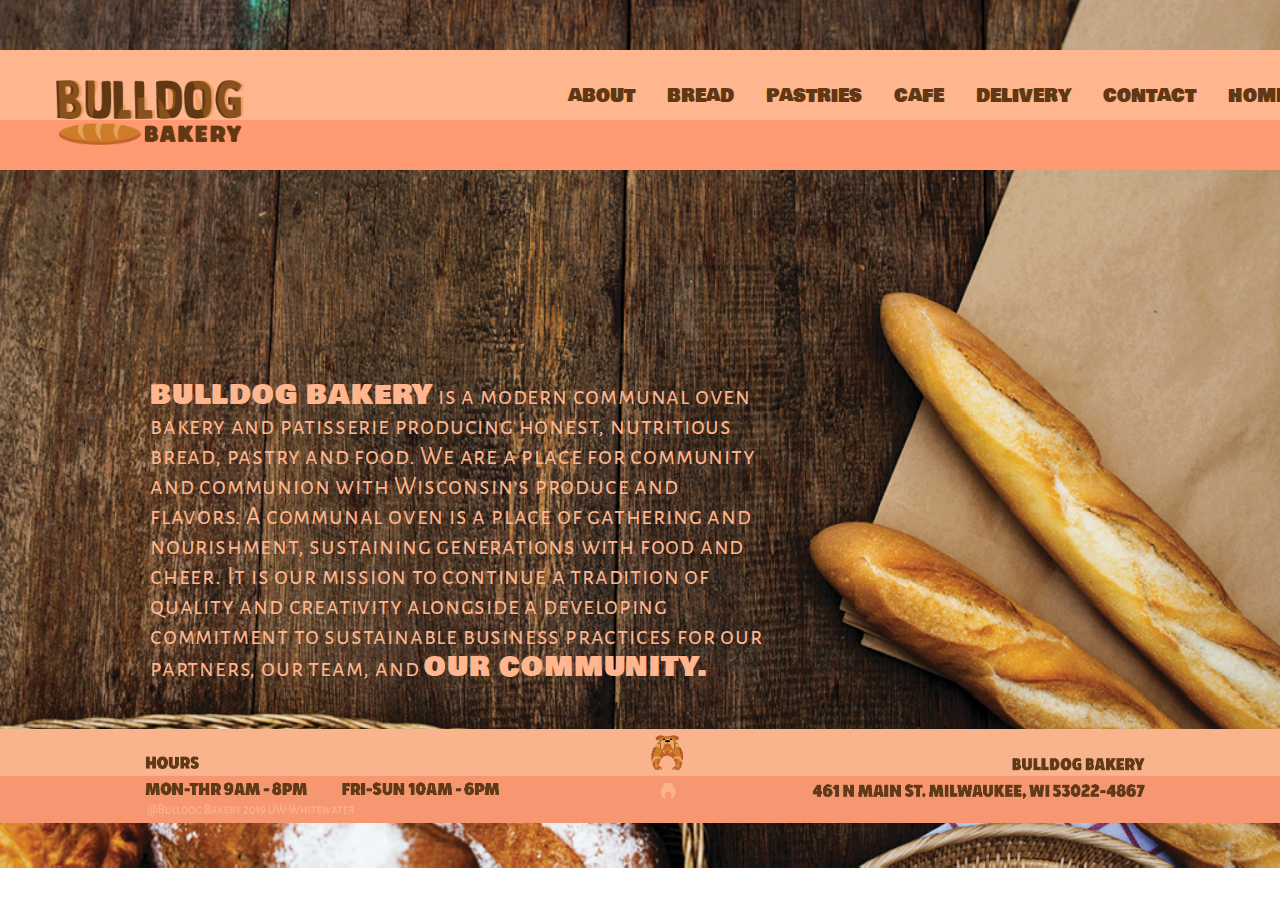
<file: index.html>
<!doctype html>
<html>
<head>
<meta charset="UTF-8">
<link href="styles.css" rel="stylesheet" type="text/css">
<link href="https://fonts.googleapis.com/css?family=Bowlby+One|Bowlby+One+SC|Chango|Sigmar+One|Alegreya+Sans+SC" rel="stylesheet">
	
<link rel="shortcut icon" href="images/favicon.ico" type="image/x-icon"/>
	
<title>Bulldog Bakery</title>
	
</head>
<style>
	
	body {
		background-image: url("images/home image.png");
		background-repeat: no-repeat;
		position: relative;
		background-size: cover;
	}

.Box {
	float: left;
	width: 48%;
	height: auto;
	padding: 20px; 
	border-radius: 15px;
	margin-top: 165px;
	margin-left: 130px;
	position: relative;
 }



p {
	font-family: 'Alegreya Sans SC', sans-serif;
	font-size: 25px;
	line-height: 30px;
	letter-spacing: .8px;
	text-align: Left;
	font-weight: 400;
	color: #ffb58d;
}

	
</style>
	
	
<body>

	
	
<header>
	
	<div class="navbar">
<ul>
<li><a href="index.html"><img src="images/bulldogbakery.png" alt="Bulldog Bakery" style="width: 40%; height: auto;"/></a></li>

<nav>	
<li><a href="about.html">about</a></li>
<li><a href="bread.html">bread</a></li>
<li><a href="pastries.html">pastries</a></li>
<li><a href="cafe.html">cafe</a></li>
<li><a href="delivery.html">delivery</a></li>
<li><a href="contact.html">contact</a></li>
<li><a href="index.html">home</a></li>
</ul>
</div>
</nav>
		

</header>

		

<div class="Box">
<p><span style="font-family: 'Bowlby One SC', cursive; font-size: 27px;">BULLDOG BAKERY</span> is a modern communal oven bakery and patisserie producing honest, nutritious bread, pastry and food.  We are a place for community and communion with Wisconsin’s produce and flavors.  A communal oven is a place of gathering and nourishment, sustaining generations with food and cheer. It is our mission to continue a tradition of quality and creativity alongside a developing commitment to sustainable business practices for our partners, our team, and <span style="font-family: 'Bowlby One SC', cursive; font-size: 27px;">OUR COMMUNITY.</span></p></div>
	
<div class= "footer">
	<footer>
	<img src="images/footer.png" alt="Footer" style="width: 100%; height: auto;"/></div>
	<!--<p><span><span style="font-family: 'Bowlby One SC', cursive;"HOURS
				   MON-THR 9AM-8PM      FRI-SUN 10AM-6PM</span>
	@Bulldog Bakery 2019 UW-Whitewater</p>-->
	</footer>
	
	
</body>
</html>
</file>
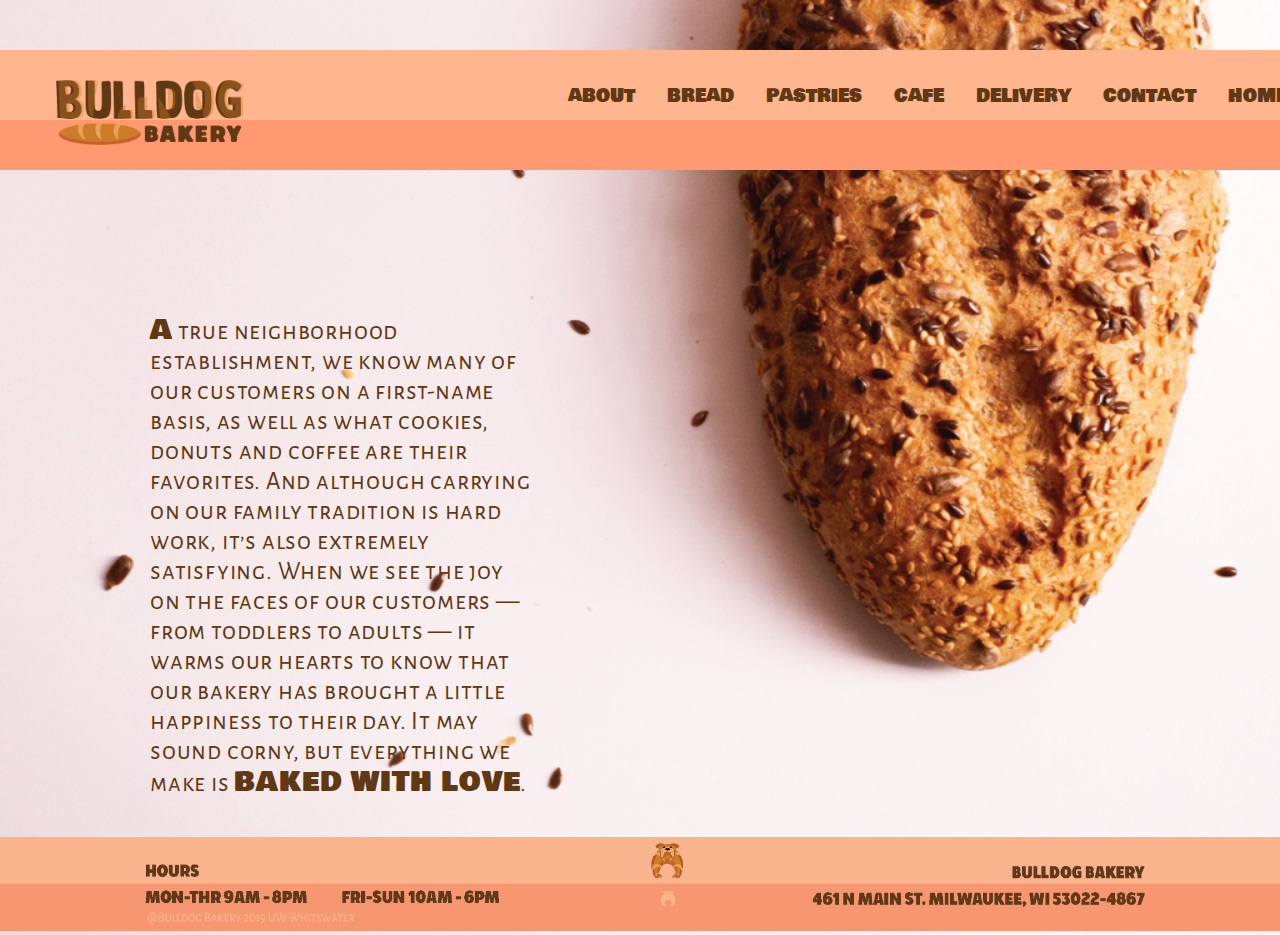
<file: about.html>
<!doctype html>
<html>
<head>
<meta charset="UTF-8">
<link href="styles.css" rel="stylesheet" type="text/css">
<link href="https://fonts.googleapis.com/css?family=Bowlby+One|Bowlby+One+SC|Chango|Sigmar+One|Alegreya+Sans+SC" rel="stylesheet">
	
<link rel="shortcut icon" href="images/favicon.ico" type="image/x-icon" />
	
<title>Bulldog Bakery</title>
	
</head>
<style>
	
	body {
		background-image: url("images/about image.png");
		background-repeat: no-repeat;
		position: relative;
		background-size: cover;
	}

.Box {
	float: left;
	width: 30%;
	height: auto;
	padding: 20px; 
	border-radius: 15px;
	margin-top: 100px;
	margin-left: 130px;
	position: relative;
	}



p {
	font-family: 'Alegreya Sans SC', sans-serif;
	font-size: 25px;
	line-height: 30px;
	margin-bottom: 18px;
	letter-spacing: .8px;
	text-align: Left;
	font-weight: 400;
	color: #603813;

	
</style>
	
	
<body>

	
	
<header>
	
	<div class="navbar">
<ul>
<li><a href="index.html"><img src="images/bulldogbakery.png" alt="Bulldog Bakery" style="width: 40%; height: auto;"/></a></li>

<nav>	
<li><a href="about.html">about</a></li>
<li><a href="bread.html">bread</a></li>
<li><a href="pastries.html">pastries</a></li>
<li><a href="cafe.html">cafe</a></li>
<li><a href="delivery.html">delivery</a></li>
<li><a href="contact.html">contact</a></li>
<li><a href="index.html">home</a></li>
</ul>
</nav>
</div>
		

</header>


<div class="Box">
	<p><span style="font-family: 'Bowlby One SC', cursive; font-size: 27px;">A</span> true neighborhood establishment, we know many of our customers on a first-name basis, as well as what cookies, donuts and coffee are their favorites. And although carrying on our family tradition is hard work, it’s also extremely satisfying. When we see the joy on the faces of our customers — from toddlers to adults — it warms our hearts to know that our bakery has brought a little happiness to their day. It may sound corny, but everything we make is <span style="font-family: 'Bowlby One SC', cursive; font-size: 27px;">BAKED WITH LOVE</span>.
</p></div>
	
<div class= "footer">
	<footer>
	<img src="images/footer.png" alt="Footer" style="width: 100%; height: auto;"/></div>
	<!--<p><span><span style="font-family: 'Bowlby One SC', cursive;"HOURS
				   MON-THR 9AM-8PM      FRI-SUN 10AM-6PM</span>
	@Bulldog Bakery 2019 UW-Whitewater</p>-->
	</footer>
	
	
</body>
</html>
</file>
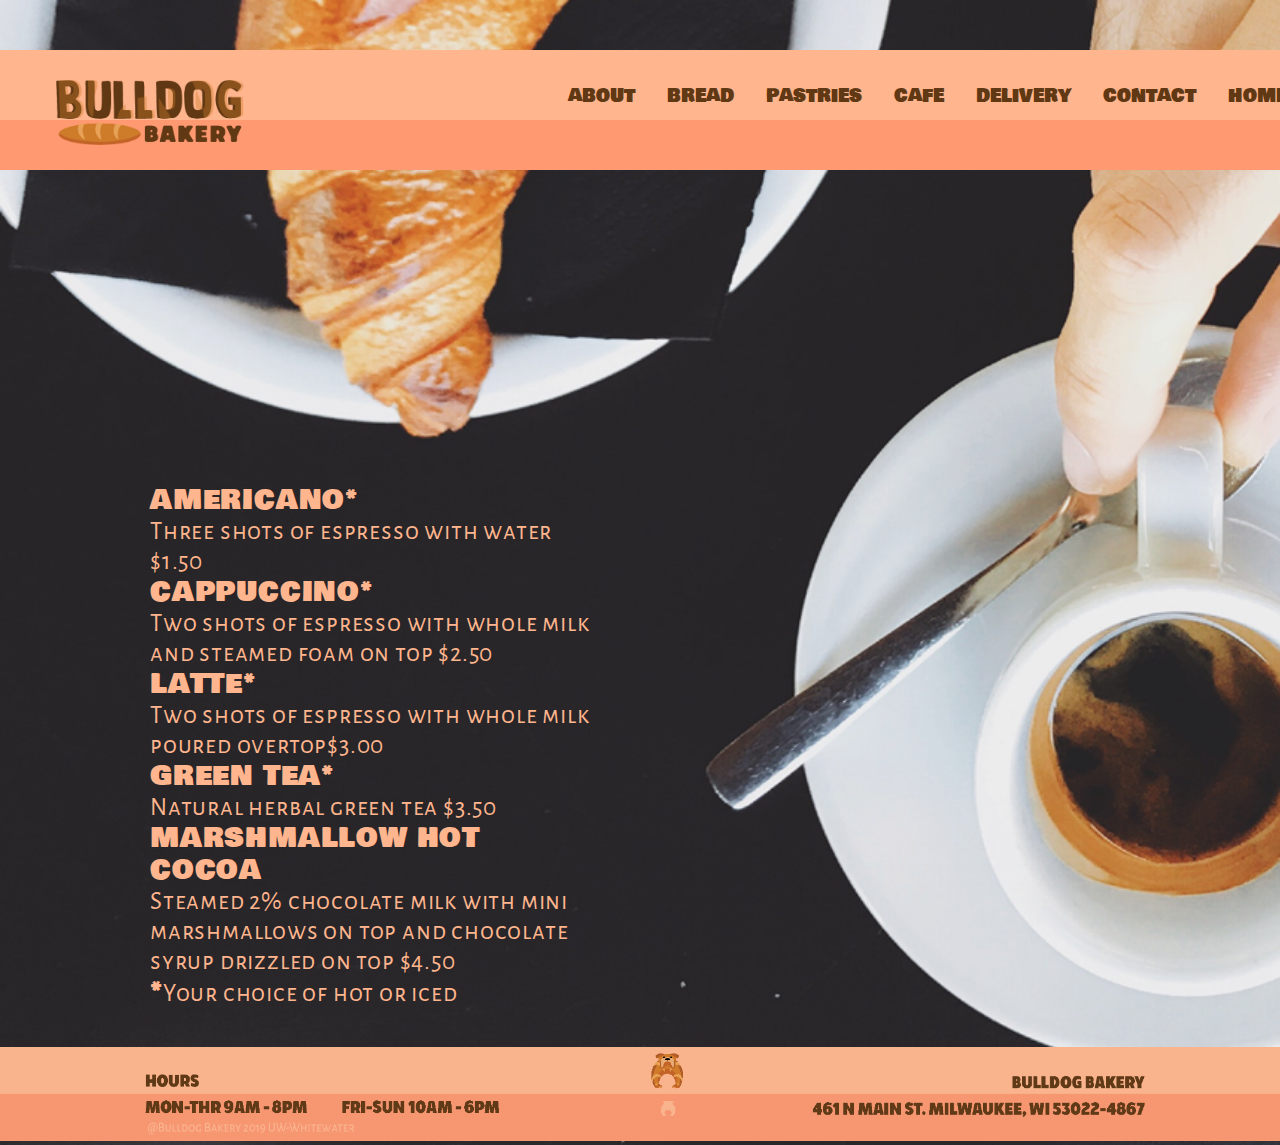
<file: cafe.html>
<!doctype html>
<html>
<head>
<meta charset="UTF-8">
<link href="styles.css" rel="stylesheet" type="text/css">
<link href="https://fonts.googleapis.com/css?family=Bowlby+One|Bowlby+One+SC|Chango|Sigmar+One|Alegreya+Sans+SC" rel="stylesheet">
	
<link rel="shortcut icon" href="images/favicon.ico" type="image/x-icon" />
	
<title>Bulldog Bakery</title>
	
</head>
<style>
	
	body {
		background-image: url("images/cafe image.png");
		background-repeat: no-repeat;
		position: relative;
		background-size: cover;
	}

.Box {
	float: left;
	width: 35%;
	height: auto;
	padding: 20px; 
	border-radius: 15px;
	margin-top: 270px;
	margin-left: 130px;
	position: relative;
 }



p {
	font-family: 'Alegreya Sans SC', sans-serif;
	font-size: 25px;
	line-height: 30px;
	margin-bottom: 18px;
	letter-spacing: .8px;
	text-align: Left;
	font-weight: 400;
	color: #ffb58d;
}

	
</style>
	
	
<body>

	
	
<header>
	
	<div class="navbar">
<ul>
<li><a href="index.html"><img src="images/bulldogbakery.png" alt="Bulldog Bakery" style="width: 40%; height: auto;"/></a></li>

<nav>	
<li><a href="about.html">about</a></li>
<li><a href="bread.html">bread</a></li>
<li><a href="pastries.html">pastries</a></li>
<li><a href="cafe.html">cafe</a></li>
<li><a href="delivery.html">delivery</a></li>
<li><a href="contact.html">contact</a></li>
<li><a href="index.html">home</a></li>
</ul>
</div>
</nav>
		

</header>

		

<div class="Box">
	<p><span style="font-family: 'Bowlby One SC', cursive; font-size: 27px;">AMERICANO*</span><br>
Three shots of espresso with water $1.50<br>
		<span style="font-family: 'Bowlby One SC', cursive; font-size: 27px;">CAPPUCCINO*</span><br>
Two shots of espresso with whole milk and steamed foam on top $2.50<br>
		<span style="font-family: 'Bowlby One SC', cursive; font-size: 27px;">LATTE*</span><br>
Two shots of espresso with whole milk poured overtop$3.00<br>
		<span style="font-family: 'Bowlby One SC', cursive; font-size: 27px;">GREEN TEA*</span><br>
Natural herbal green tea $3.50<br>
		<span style="font-family: 'Bowlby One SC', cursive; font-size: 27px;">MARSHMALLOW HOT COCOA</span><br>
Steamed 2% chocolate milk with mini marshmallows on top and chocolate syrup drizzled on top $4.50<br>

		<span style="font-family: 'Bowlby One SC', cursive; font-size: 27px;">*</span>Your choice of hot or iced
</p></div>
	
<div class= "footer">
	<footer>
	<img src="images/footer.png" alt="Footer" style="width: 100%; height: auto;"/></div>
	<!--<p><span><span style="font-family: 'Bowlby One SC', cursive;"HOURS
				   MON-THR 9AM-8PM      FRI-SUN 10AM-6PM</span>
	@Bulldog Bakery 2019 UW-Whitewater</p>-->
	</footer>
	
	
</body>
</html>
</file>
<file: styles.css>
@charset "UTF-8";
/* CSS Document */

/*top nav bar*/
body {margin:0;}

ul {
font-family: 'Bowlby One SC', cursive;
font-size: 20px;
  list-style-type: none;
  background-color: #ffb58d;
  position: relative;
  width: 100%;
height: 50px;
}

/* logo */
li {
  float: left;
}


/* logo */
li a {
  display: block;
  color: #603813;
  text-align: left;
  padding: 10px 16px;
  text-decoration: none;
}


li a:hover {
  background-color: #ff9971;
	padding: 10px;
}



header {
	height: 120px;
	width: 100%;
	margin-top: 50px;
	background-color: #ff9971;
}

nav{
	float: right;
	margin-top: 0px;
	padding: 0px;
	height: 50px;
	width: 60%;
	
}

.navbar{
	background-color: #ffb58d;
	height: 70px;
	width: 100%;
	float: left;
	
}

footer {
  position: relative;
height: auto;
	width: auto;
  text-align: center;
}
</file>
